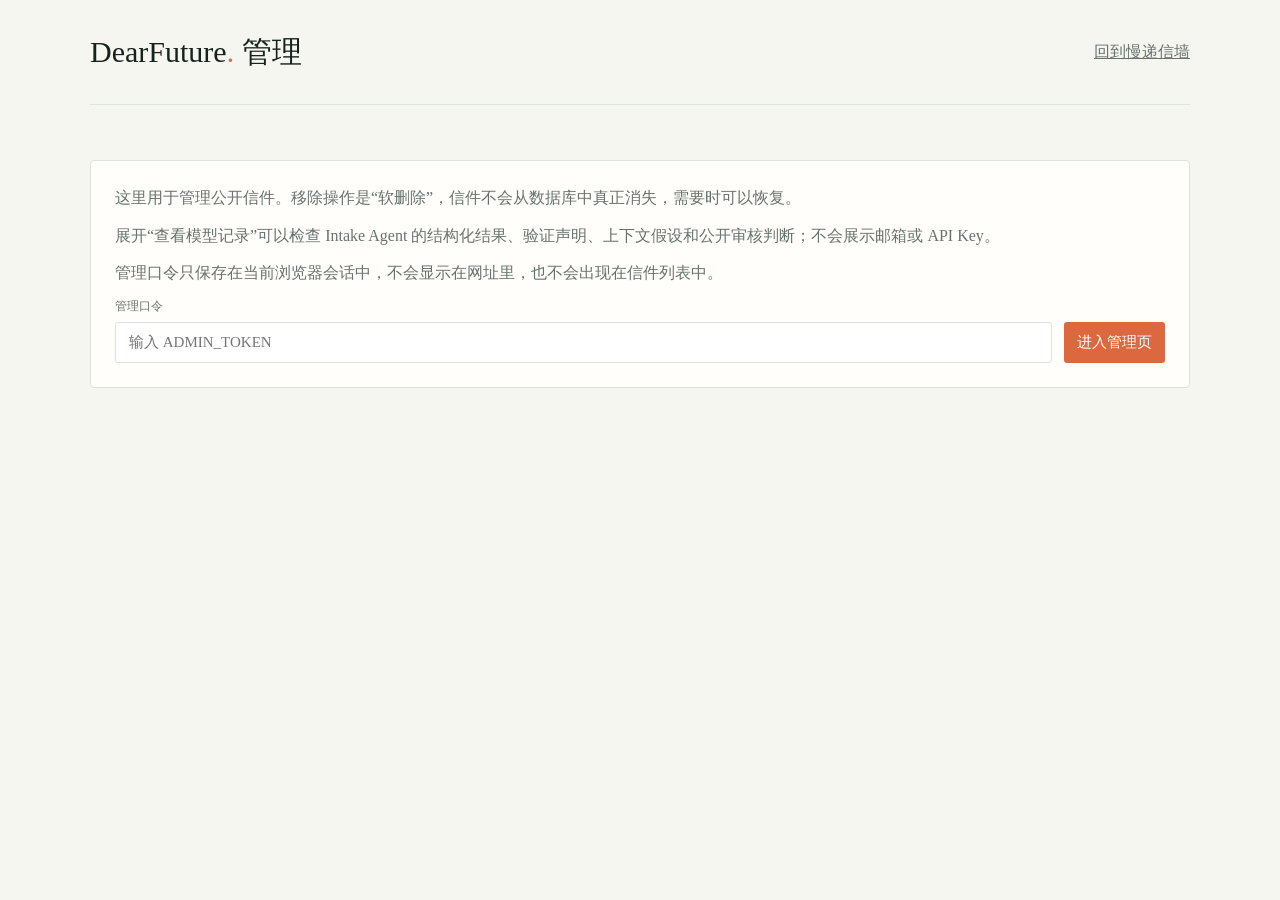
<file: app/static/admin.html>
<!doctype html>
<html lang="zh-CN">
  <head>
    <meta charset="utf-8" />
    <meta name="viewport" content="width=device-width, initial-scale=1" />
    <title>DearFuture · 管理</title>
    <style>
      :root {
        --ink: #17221f;
        --muted: #67736e;
        --line: #dce2dc;
        --paper: #f5f6f0;
        --card: #fffefa;
        --accent: #dc6840;
        --danger: #a63e32;
      }
      * { box-sizing: border-box; }
      body {
        margin: 0;
        color: var(--ink);
        background: var(--paper);
        font: 16px/1.6 Georgia, "Noto Serif SC", serif;
      }
      .shell { width: min(1100px, calc(100% - 40px)); margin: 0 auto; }
      header {
        display: flex;
        align-items: center;
        justify-content: space-between;
        padding: 28px 0;
        border-bottom: 1px solid var(--line);
      }
      h1 { margin: 0; font-size: 30px; font-weight: 500; }
      h1 span { color: var(--accent); }
      a { color: var(--muted); }
      main { padding: 55px 0 80px; }
      .intro, .toolbar, .question {
        padding: 24px;
        background: var(--card);
        border: 1px solid var(--line);
        border-radius: 4px;
      }
      .intro { margin-bottom: 20px; }
      .intro p { margin: 0 0 12px; color: var(--muted); }
      .intro p:last-child { margin-bottom: 0; font-size: 14px; }
      .login { display: flex; gap: 12px; align-items: end; }
      label { flex: 1; color: var(--muted); font: 12px Arial, sans-serif; }
      input, select, button {
        width: 100%;
        margin-top: 7px;
        padding: 11px 13px;
        border: 1px solid var(--line);
        border-radius: 3px;
        font: 15px Georgia, "Noto Serif SC", serif;
      }
      button { width: auto; color: white; background: var(--accent); border: 0; cursor: pointer; }
      button.secondary { color: var(--ink); background: #edf0e9; }
      button.danger { background: var(--danger); }
      button:disabled { opacity: .55; cursor: wait; }
      .toolbar { display: flex; justify-content: space-between; align-items: end; gap: 15px; margin-bottom: 20px; }
      .toolbar label { max-width: 220px; }
      #panel { display: none; }
      #message { min-height: 25px; margin: 15px 0; color: var(--muted); }
      #message.error { color: var(--danger); }
      .question { display: grid; grid-template-columns: 1fr auto; gap: 20px; margin-bottom: 12px; }
      .question h2 { margin: 0 0 8px; font-size: 19px; font-weight: 500; }
      .meta { color: var(--muted); font: 12px/1.7 Arial, sans-serif; }
      .error-detail { margin-top: 8px; color: var(--danger); font: 12px/1.6 Arial, sans-serif; }
      .diagnostics { margin-top: 14px; padding-top: 12px; border-top: 1px solid var(--line); }
      .diagnostics summary { color: var(--accent); cursor: pointer; font: 13px Arial, sans-serif; }
      .diagnostics pre { max-width: 760px; overflow: auto; padding: 12px; background: #f1f3ed; color: var(--ink); font: 12px/1.5 ui-monospace, SFMono-Regular, Menlo, monospace; white-space: pre-wrap; }
      .status { display: inline-block; margin-left: 7px; padding: 2px 7px; border-radius: 10px; background: #edf0e9; }
      .status.deleted { color: white; background: var(--danger); }
      .actions { display: flex; align-items: center; gap: 8px; }
      .actions a { white-space: nowrap; font: 12px Arial, sans-serif; }
      .empty { padding: 40px; color: var(--muted); text-align: center; }
      @media (max-width: 700px) {
        .login, .toolbar, .question { display: block; }
        .login button, .toolbar button { margin-top: 12px; }
        .question .actions { margin-top: 18px; }
      }
    </style>
  </head>
  <body>
    <header class="shell">
      <h1>DearFuture<span>.</span> 管理</h1>
      <a href="/">回到慢递信墙</a>
    </header>
    <main class="shell">
      <section class="intro">
        <p>这里用于管理公开信件。移除操作是“软删除”，信件不会从数据库中真正消失，需要时可以恢复。</p>
        <p>展开“查看模型记录”可以检查 Intake Agent 的结构化结果、验证声明、上下文假设和公开审核判断；不会展示邮箱或 API Key。</p>
        <p>管理口令只保存在当前浏览器会话中，不会显示在网址里，也不会出现在信件列表中。</p>
        <div class="login">
          <label>管理口令<input id="token" type="password" autocomplete="off" placeholder="输入 ADMIN_TOKEN" /></label>
          <button id="login" type="button">进入管理页</button>
        </div>
      </section>
      <p id="message" role="status"></p>
      <section id="panel">
        <div class="toolbar">
          <label>查看状态<select id="status-filter">
            <option value="">全部信件</option>
            <option value="scheduled">正在路上</option>
            <option value="verifying">正在验证</option>
            <option value="retry_pending">稍后重试</option>
            <option value="resolved">已回信</option>
            <option value="failed">验证失败</option>
            <option value="deleted">已移除</option>
          </select></label>
          <button class="secondary" id="refresh" type="button">刷新列表</button>
        </div>
        <div id="questions" aria-live="polite"></div>
      </section>
    </main>
    <script>
      const tokenInput = document.querySelector("#token");
      const message = document.querySelector("#message");
      const panel = document.querySelector("#panel");
      const list = document.querySelector("#questions");
      const filter = document.querySelector("#status-filter");
      const tokenKey = "dearFutureAdminToken";

      function token() {
        return sessionStorage.getItem(tokenKey) || tokenInput.value.trim();
      }

      function showMessage(text, isError = false) {
        message.textContent = text;
        message.className = isError ? "error" : "";
      }

      function escapeHtml(value) {
        return String(value ?? "").replace(/[&<>'"]/g, (character) => ({
          "&": "&amp;", "<": "&lt;", ">": "&gt;", "'": "&#39;", '"': "&quot;"
        }[character]));
      }

      function formatDate(value) {
        return new Intl.DateTimeFormat("zh-CN", {
          dateStyle: "medium", timeStyle: "short", timeZone: "Asia/Shanghai"
        }).format(new Date(value));
      }

      async function request(url, options = {}) {
        const response = await fetch(url, {
          ...options,
          headers: { Authorization: `Bearer ${token()}`, ...(options.headers || {}) }
        });
        const body = await response.json().catch(() => ({}));
        if (!response.ok) throw new Error(body.detail || "请求没有完成");
        return body;
      }

      async function loadQuestions() {
        if (!token()) {
          showMessage("请先输入管理口令。", true);
          return;
        }
        try {
          const query = filter.value ? `?status=${encodeURIComponent(filter.value)}` : "";
          const questions = await request(`/api/admin/questions${query}`);
          panel.style.display = "block";
          showMessage(`已加载 ${questions.length} 封信。`);
          list.innerHTML = questions.length ? questions.map(renderQuestion).join("") : '<div class="empty">这里暂时没有信件。</div>';
        } catch (error) {
          panel.style.display = "none";
          showMessage(error.message, true);
        }
      }

      function renderQuestion(question) {
        const deleted = question.is_deleted;
        const canRetry = !deleted && !["resolved", "verifying"].includes(question.status);
        const retryAction = canRetry
          ? `<button class="secondary" data-action="retry" data-id="${escapeHtml(question.public_id)}">立即重试</button>`
          : "";
        const action = deleted
          ? `<button class="secondary" data-action="restore" data-id="${escapeHtml(question.public_id)}">恢复到信墙</button>`
          : `${retryAction}<button class="danger" data-action="delete" data-id="${escapeHtml(question.public_id)}">从信墙移除</button>`;
        const retryAt = question.status === "verifying"
          ? "正在重新验证"
          : question.next_attempt_at
          ? `下次尝试：${formatDate(question.next_attempt_at)}`
          : "暂未安排重试";
        const error = question.last_error
          ? `<div class="error-detail">最近一次情况：${escapeHtml(question.last_error)}</div>`
          : "";
        const intakeRecord = question.intake_record || {};
        const diagnostics = `<details class="diagnostics">
          <summary>查看 Intake 模型记录</summary>
          <p class="meta">model_used：${question.model_used ? "true · DeepSeek" : "false · fallback"} · public_requested：${question.public_requested ? "true" : "false"} · is_public：${question.is_public ? "true" : "false"}</p>
          <p class="meta">claim：${escapeHtml(question.claim)}</p>
          <p class="meta">verification_plan：${escapeHtml(question.verification_plan)}</p>
          <pre>${escapeHtml(JSON.stringify(intakeRecord, null, 2))}</pre>
        </details>`;
        return `<article class="question">
          <div>
            <h2>${escapeHtml(question.question)}</h2>
            <div class="meta">${escapeHtml(question.category)} · 约定 ${formatDate(question.check_at)}
              <span class="status ${deleted ? "deleted" : ""}">${escapeHtml(question.status)}</span></div>
            <div class="meta">创建于 ${formatDate(question.created_at)} · 已尝试 ${question.attempt_count} 次 · ${retryAt}</div>
            <div class="meta">上次尝试：${question.last_attempt_at ? formatDate(question.last_attempt_at) : "尚未尝试"}</div>
            ${error}
            ${diagnostics}
          </div>
          <div class="actions">${action}<a href="/q/${encodeURIComponent(question.public_id)}" target="_blank" rel="noopener">查看信件</a></div>
        </article>`;
      }

      async function changeQuestion(id, action) {
        try {
          const encodedId = encodeURIComponent(id);
          const endpoint = action === "delete"
            ? `/api/admin/questions/${encodedId}`
            : action === "restore"
              ? `/api/admin/questions/${encodedId}/restore`
              : `/api/admin/questions/${encodedId}/retry`;
          const method = action === "delete" ? "DELETE" : "POST";
          const result = await request(endpoint, { method });
          showMessage(action === "retry" ? "小蜗牛已经开始重新验证这封信。" : result.message);
          await loadQuestions();
        } catch (error) {
          showMessage(error.message, true);
        }
      }

      document.querySelector("#login").addEventListener("click", () => {
        const value = tokenInput.value.trim();
        if (!value) return showMessage("请输入管理口令。", true);
        sessionStorage.setItem(tokenKey, value);
        loadQuestions();
      });
      document.querySelector("#refresh").addEventListener("click", loadQuestions);
      filter.addEventListener("change", loadQuestions);
      list.addEventListener("click", (event) => {
        const button = event.target.closest("button[data-action]");
        if (button) changeQuestion(button.dataset.id, button.dataset.action);
      });
      const savedToken = sessionStorage.getItem(tokenKey);
      if (savedToken) {
        tokenInput.value = savedToken;
        loadQuestions();
      }
    </script>
  </body>
</html>
</file>
